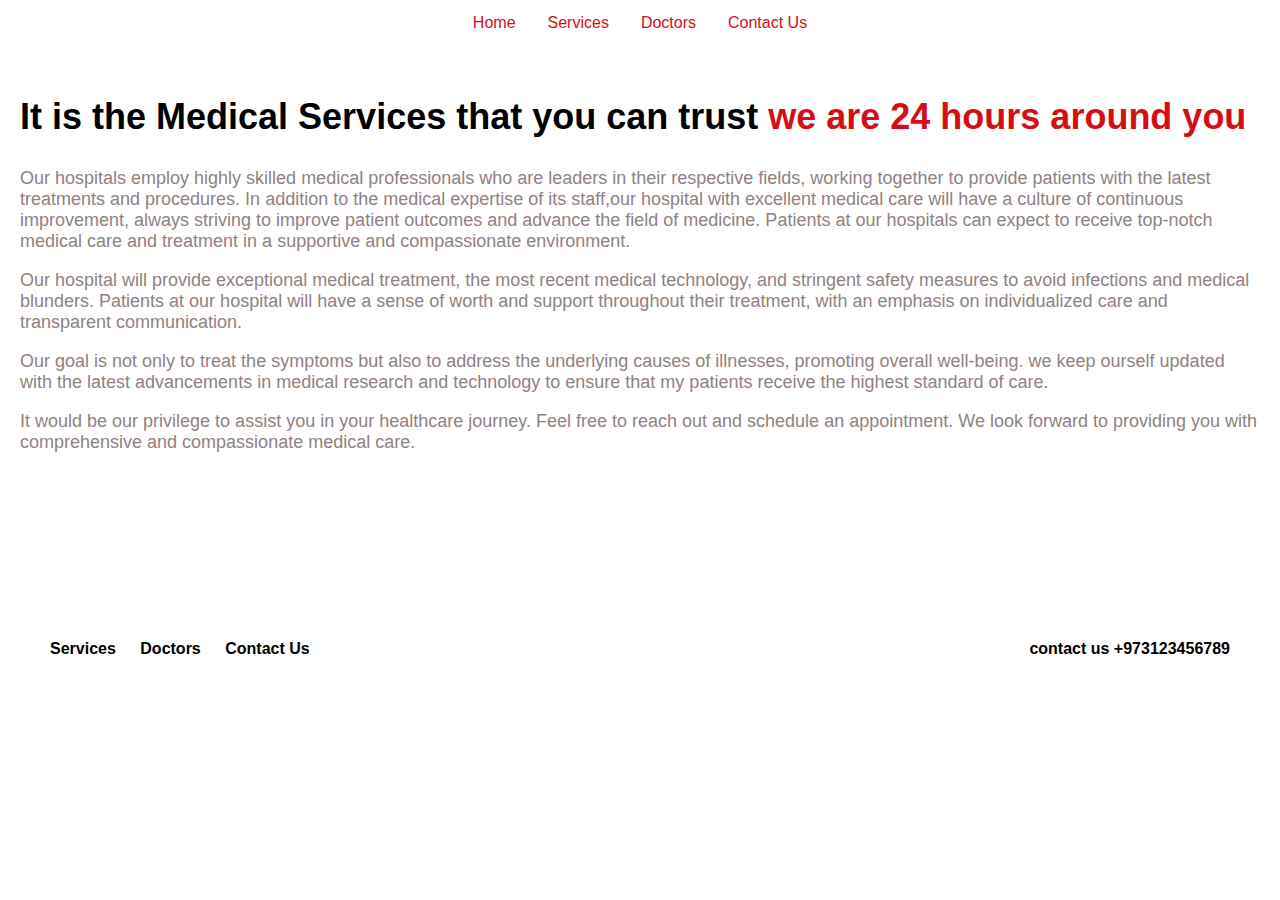
<file: index.html>
<!DOCTYPE html>
<html lang="en">
  <head>
    <meta charset="utf-8">
    <link rel="stylesheet" href="css\style.css" />
    <title>Hospital</title>
  </head>
  <body>

      <nav>
        <ul class="navbar">
          <li><a href="index.html">Home</a></li>
          <li><a href="services.html">Services</a></li>
          <li><a href="doctors.html">Doctors</a></li>
          <li><a href="contact.html">Contact Us</a></li>
        </ul>
      </nav>



      <div class="content">
        <h2>It is the Medical Services that you can trust <span style="color: #d50e15">we are 24 hours around you</span></h2>
        <p>
        Our hospitals employ highly skilled medical professionals who are leaders
         in their respective fields, working together to provide patients with
         the latest treatments and procedures. In addition to the medical expertise
          of its staff,our hospital with excellent medical care will have a culture
           of continuous improvement, always striving to improve patient outcomes
           and advance the field of medicine. Patients at our hospitals can expect
            to receive top-notch medical care and treatment in a supportive and
            compassionate environment.
        </p>
        <p>
          Our hospital will provide exceptional medical treatment, the most
           recent medical technology, and stringent safety measures to avoid
            infections and medical blunders. Patients at our hospital will have
             a sense of worth and support throughout their treatment, with an
              emphasis on individualized care and transparent communication.
        </p>
        <p>
          Our goal is not only to treat the symptoms but also to address the
          underlying causes of illnesses, promoting overall well-being. we keep
          ourself updated with the latest advancements in medical research and
          technology to ensure that my patients receive the highest standard of
          care.
        </p>

        <p>
          It would be our privilege to assist you in your healthcare journey.
          Feel free to reach out and schedule an appointment. We look forward to
          providing you with comprehensive and compassionate medical care.
        </p>
      </div>
</div>


    <br> <br><br><br><br> <br><br><br>
        <footer>
          <div class="footer-container">

            <div class="footer-links">
              <a href="services.html">Services</a>
              <a href="doctors.html">Doctors</a>
              <a href="contact.html">Contact Us</a>
            </div>
            <div class="footer-info">
              <p>contact us +973123456789</p>
            </div>
          </div>
        </footer>
      </body>
    </html>
</file>
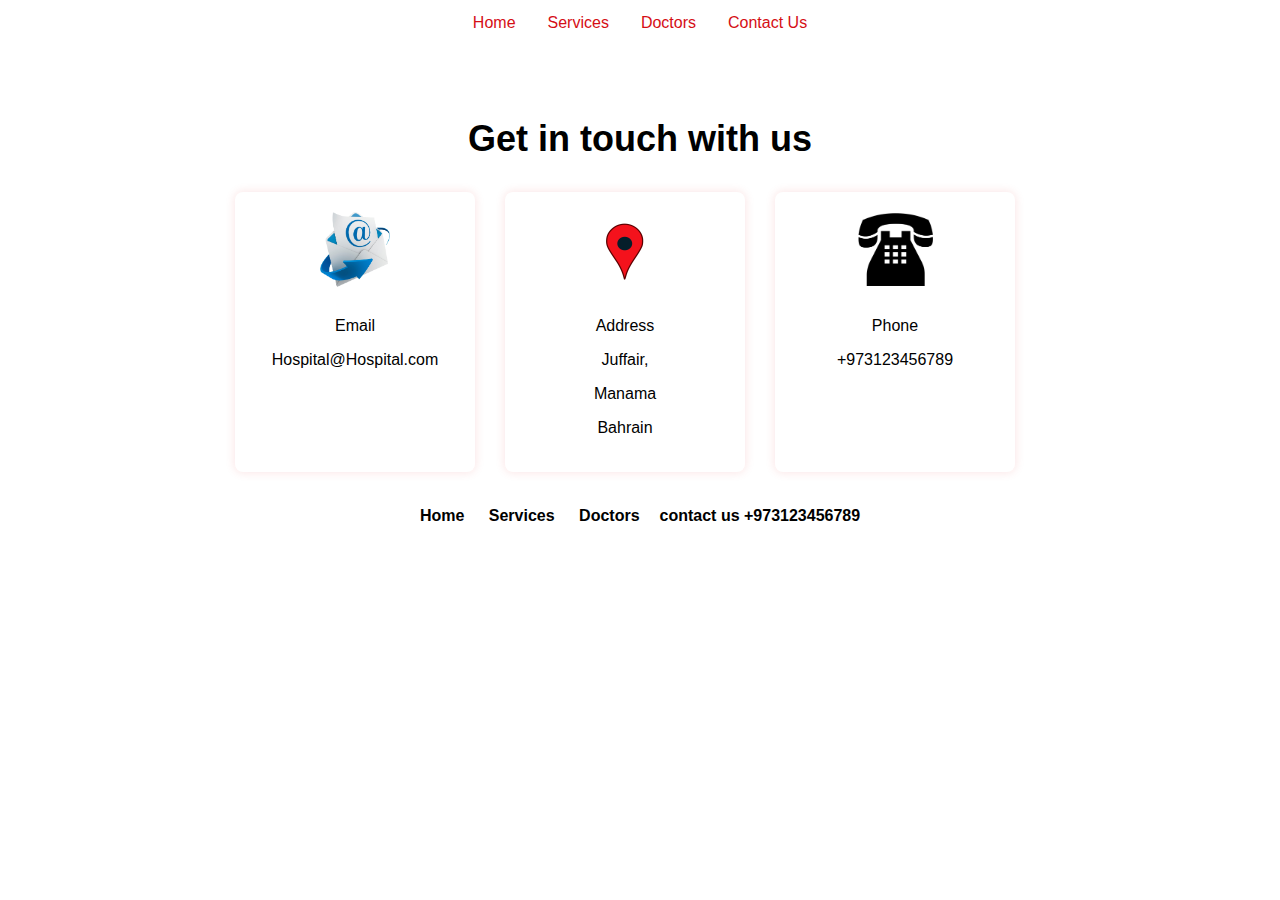
<file: contact.html>
<!DOCTYPE html>
<html lang="en">
<head>
    <meta charset="utf-8">
    <link rel="stylesheet" href="css\style.css" />
    <title>Hospital</title>


</head>
<body>

    <nav>
      <ul class="navbar">
        <li><a href="index.html">Home</a></li>
        <li><a href="services.html">Services</a></li>
        <li><a href="doctors.html">Doctors</a></li>
        <li><a href="contact.html">Contact Us</a></li>
      </ul>


  <h1 style="text-align: center; margin: 2em 0  0px 0; font-size: 36px">
    Get in touch with us
  </h1>


  <div class="row">


    <div class="row-card">
      <div class="row-wrap">

      <img src="photo/mail.png" alt="Avatar" />
        <p>Email</p>
        <p>Hospital@Hospital.com</p>
    </div>
    </div>

    <div class="row-card">
      <div class="row-wrap">
      <img src="photo/map-pin.png" alt="Avatar" />
        <p>Address</p>
        <p></p>
        <p>Juffair,</p>
        <p>Manama</p>
        <p>Bahrain</p>
</div>
</div>

    <div class="row-card">
      <div class="row-wrap">
      <img src="photo/call.png" alt="Avatar" />
        <p>Phone</h4>
        <p>+973123456789</p>
    </div>
    </div>

<br> <br><br><br><br> <br><br><br>
<footer>
  <div class="footer-container">

    <div class="footer-links">
      <a href="index.html">Home</a>
      <a href="services.html">Services</a>
      <a href="doctors.html">Doctors</a>
    </div>
    <div class="footer-info">
      <p>contact us +973123456789</p>

    </div>
  </div>
</footer>

</body>
</html>
</file>
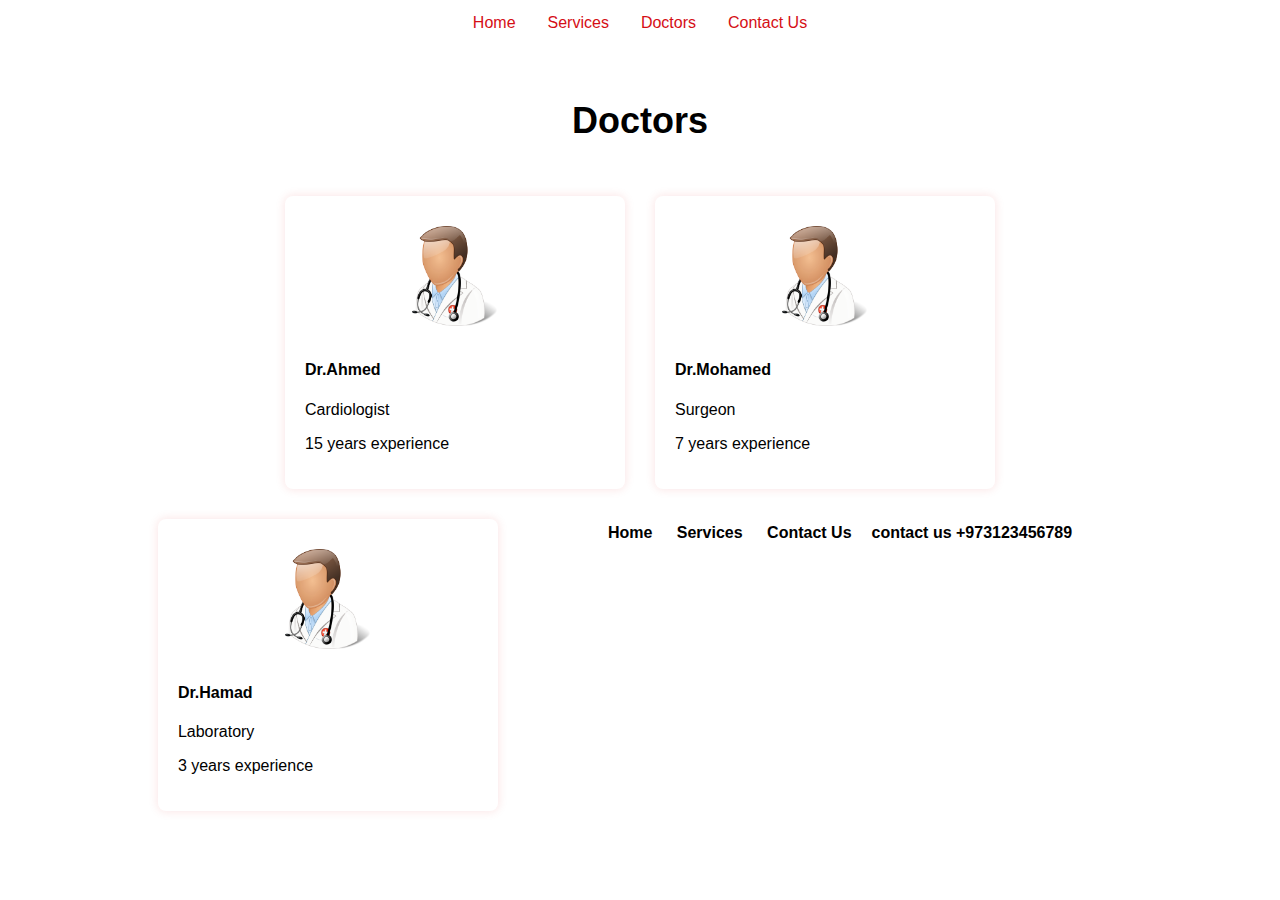
<file: doctors.html>
<!DOCTYPE html>
<html lang="en">
  <head>
    <meta charset="utf-8">
    <link rel="stylesheet" href="css\style.css" />
    <title>Hospital</title>
  </head>
  <body>

      <nav>
        <ul class="navbar">
          <li><a href="index.html">Home</a></li>
          <li><a href="services.html">Services</a></li>
          <li><a href="doctors.html">Doctors</a></li>
          <li><a href="contact.html">Contact Us</a></li>
        </ul>
      </nav>



    <h1 style="text-align: center; font-size: 36px; padding: 30px 0">
      Doctors
    </h1>
    <div class="doc-cards" style="margin-bottom: 5rem">
      <div class="doc-card">
        <div class="doc-wrap">
          <img src="photo/doctor.png" alt="Icon Image" />
          <h4>Dr.Ahmed</h4>
          <p>Cardiologist</p>
          <p>15 years experience</p>
        </div>
      </div>


      <div class="doc-card">
        <div class="doc-wrap">
          <img src="photo/doctor.png" alt="Icon Image" />
          <h4>Dr.Mohamed</h4>
          <p>Surgeon</p>
          <p>7 years experience</p>
        </div>
      </div>

      <div class="doc-card">
        <div class="doc-wrap">
          <img src="photo/doctor.png" alt="Icon Image" />
          <h4>Dr.Hamad</h4>
          <p>Laboratory</p>
          <p>3 years experience</p>
        </div>
      </div>

<br> <br><br><br><br> <br><br><br>
    <footer>
      <div class="footer-container">

        <div class="footer-links">
          <a href="index.html">Home</a>
          <a href="services.html">Services</a>
          <a href="contact.html">Contact Us</a>
        </div>
        <div class="footer-info">
          <p>contact us +973123456789</p>
        </div>
      </div>
    </footer>
  </body>
</html>
</file>
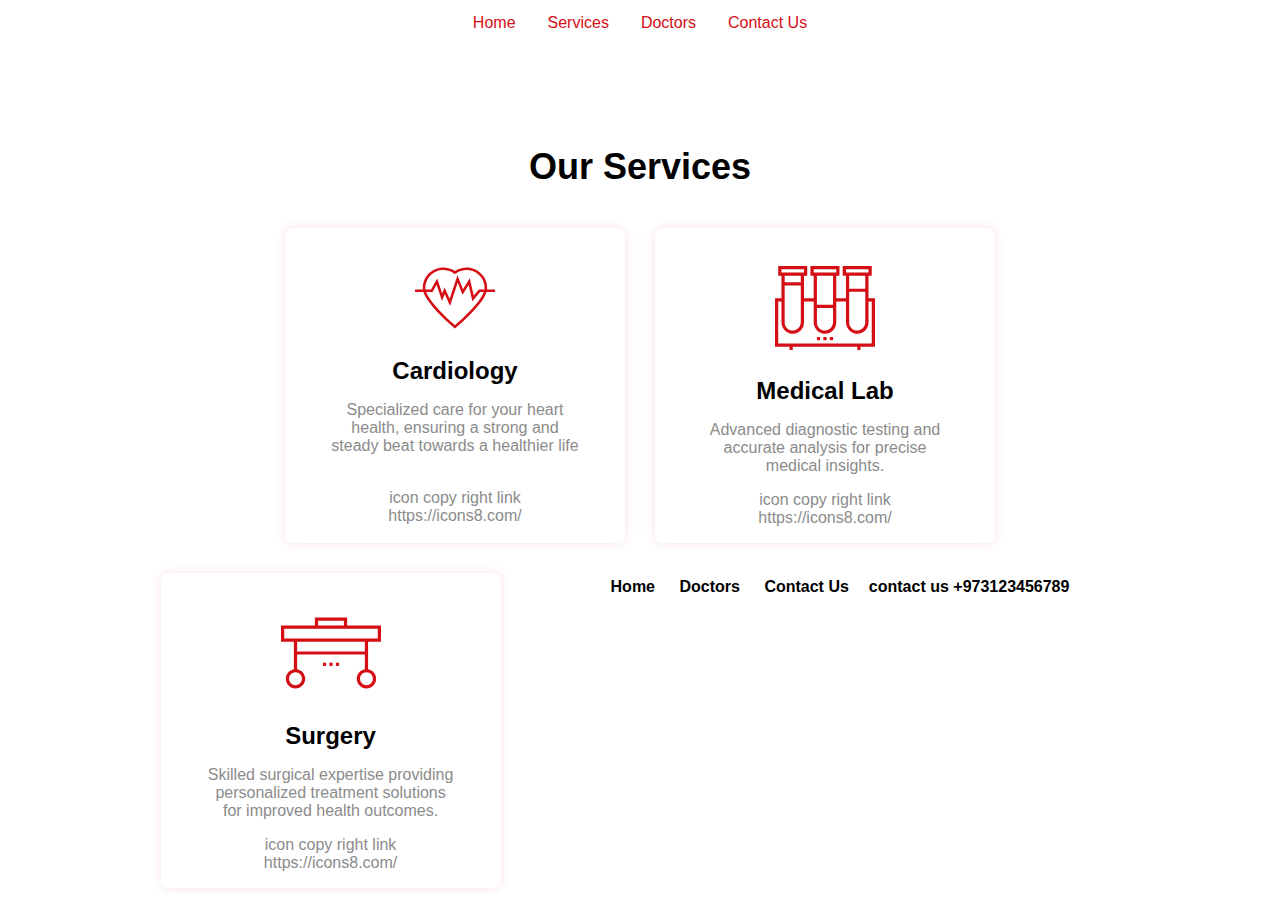
<file: services.html>
<!DOCTYPE html>
<html lang="en">
  <head>
    <meta charset="utf-8">
    <link rel="stylesheet" href="css\style.css" />
    <title>Hospital</title>
  </head>
  <body>

      <nav>
        <ul class="navbar">
          <li><a href="index.html">Home</a></li>
          <li><a href="services.html">Services</a></li>
          <li><a href="doctors.html">Doctors</a></li>
          <li><a href="contact.html">Contact Us</a></li>
        </ul>
      </nav>



    <h1 style="text-align: center; margin: 100px 0 40px 0; font-size: 36px">
      Our Services
    </h1>
    <div class="cards">
      <div class="service-card">
        <div class="wrap">
          <img src="./photo/icon_1.svg" alt="Icon Image" />
          <h2>Cardiology</h2>
          <p class="description">
            Specialized care for your heart health, ensuring a strong and steady
            beat towards a healthier life
            <br> <br>
            <p>icon copy right link https://icons8.com/ </p>
          </p>
        </div>
      </div>


      <div class="service-card">
        <div class="wrap">
          <img src="./photo/icon_3.svg" alt="Icon Image" />
          <h2>Medical Lab</h2>
          <p class="description">
            Advanced diagnostic testing and accurate analysis for precise
            medical insights.
            <br>
            <p>icon copy right link https://icons8.com/ </p>
          </p>
        </div>
      </div>



      <div class="service-card">
        <div class="wrap">
          <img src="./photo/icon_5.svg" alt="Icon Image" />
          <h2>Surgery</h2>
          <p class="description">
            Skilled surgical expertise providing personalized treatment
            solutions for improved health outcomes.
            <br>
            <p>icon copy right link https://icons8.com/ </p>
          </p>
        </div>
      </div>



<br> <br><br><br><br> <br><br><br>

    <footer>
      <div class="footer-container">

        <div class="footer-links">
          <a href="index.html">Home</a>
          <a href="doctors.html">Doctors</a>
          <a href="contact.html">Contact Us</a>
        </div>
        <div class="footer-info">
          <p>contact us +973123456789</p>
        </div>
      </div>
    </footer>
  </body>
</html>
</file>
